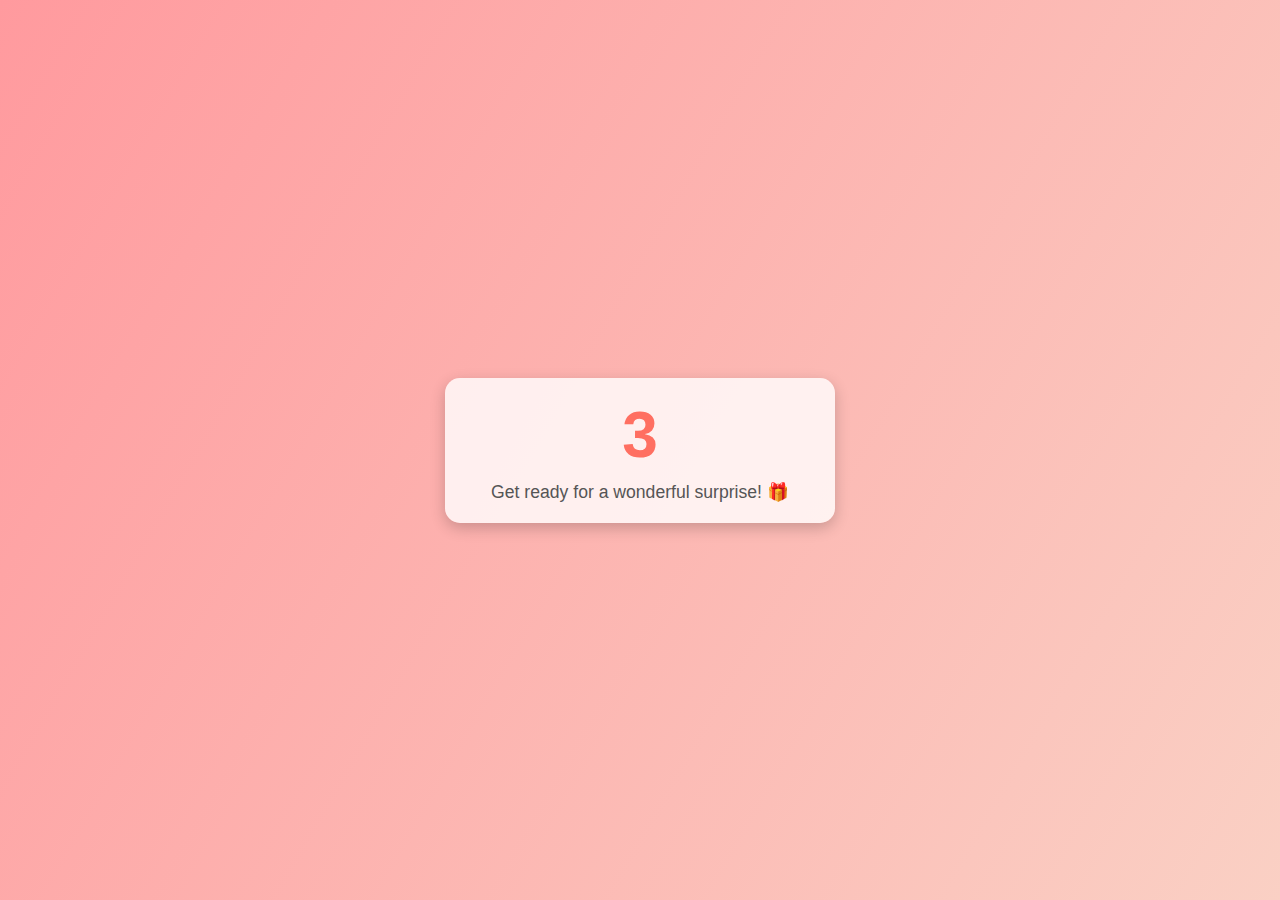
<file: count.html>
<!DOCTYPE html>
<html lang="en">

<head>
    <meta charset="UTF-8">
    <meta name="viewport" content="width=device-width, initial-scale=1.0">
    <title>Birthday Celebration</title>
    <style>
        body {
            font-family: 'Arial', sans-serif;
            background: linear-gradient(120deg, #ff9a9e, #fad0c4);
            margin: 0;
            display: flex;
            flex-direction: column;
            justify-content: center;
            align-items: center;
            color: #333;
            min-height: 100vh;
            overflow-x: hidden;
        }

        .countdown-container {
            text-align: center;
            background: rgba(255, 255, 255, 0.8);
            border: none;
            border-radius: 15px;
            padding: 20px;
            box-shadow: 0 5px 15px rgba(0, 0, 0, 0.2);
            width: 90%;
            max-width: 350px;
            margin: 10px;
            animation: fadeIn 1.5s ease-in-out;
        }

        .countdown {
            font-size: 4rem;
            font-weight: bold;
            color: #ff6f61;
            margin-bottom: 10px;
            animation: pulse 1.5s infinite;
        }

        .countdown-text {
            font-size: 1.1rem;
            color: #555;
        }

        @keyframes fadeIn {
            from {
                opacity: 0;
            }
            to {
                opacity: 1;
            }
        }

        @keyframes pulse {
            0%, 100% {
                transform: scale(1);
            }
            50% {
                transform: scale(1.1);
            }
        }

        .container {
            display: none;
            text-align: center;
            padding: 25px;
            background: rgba(255, 255, 255, 0.9);
            border-radius: 15px;
            box-shadow: 0 5px 15px rgba(0, 0, 0, 0.2);
            max-width: 90%;
        }

        #birthday-title {
            font-size: 2rem;
            color: #ff6f61;
            margin-bottom: 15px;
        }

        .sub-title {
            font-size: 1rem;
            color: #777;
            margin-bottom: 20px;
        }

        .slider {
            position: relative;
            width: 100%;
            max-width: 300px;
            overflow: hidden;
            border-radius: 12px;
            margin: 15px auto;
            box-shadow: 0 5px 15px rgba(0, 0, 0, 0.2);
        }

        .slides {
            display: flex;
            transition: transform 0.5s ease-in-out;
        }

        .slide {
            min-width: 100%;
        }

        .slide img {
            width: 100%;
            border-radius: 12px;
        }

        .prev, .next {
            position: absolute;
            top: 50%;
            transform: translateY(-50%);
            background-color: rgba(0, 0, 0, 0.6);
            color: white;
            font-size: 1.2rem;
            border: none;
            padding: 8px;
            cursor: pointer;
            z-index: 100;
            border-radius: 50%;
        }

        .prev {
            left: 15px;
        }

        .next {
            right: 15px;
        }

        .prev:hover, .next:hover {
            background-color: rgba(0, 0, 0, 0.8);
        }

        .next-button {
            background: #ff6f61;
            color: white;
            text-decoration: none;
            font-size: 1rem;
            padding: 10px 20px;
            border-radius: 25px;
            margin-top: 15px;
            display: inline-block;
            transition: background 0.3s;
        }

        .next-button:hover {
            background: #e35a50;
        }

        @media (max-width: 480px) {
            .countdown {
                font-size: 3rem;
            }

            #birthday-title {
                font-size: 1.8rem;
            }

            .next-button {
                font-size: 0.9rem;
            }

            .slider {
                max-width: 90%;
            }
        }

        .slide img {
            width: 100%;
            height: 200px; /* กำหนดความสูงที่แน่นอน */
            object-fit: cover; /* ครอบภาพให้พอดีโดยไม่เสียสัดส่วน */
            border-radius: 12px;
        }

        .slider {
            position: relative;
            width: 100%;
            max-width: 500px; /* เพิ่มขนาดของ slider */
            overflow: hidden;
            border-radius: 12px;
            margin: 20px auto; /* เพิ่มระยะห่างด้านบน/ล่าง */
        }
        
        .slide img {
            width: 100%;
            height: 350px; /* เพิ่มความสูงของภาพ */
            object-fit: cover; /* ครอบภาพให้อยู่ในพื้นที่โดยไม่เสียสัดส่วน */
            border-radius: 12px;
        }
        
        @media (max-width: 480px) {
            .slider {
                max-width: 90%;
            }
        
            .slide img {
                height: 250px; /* ลดขนาดความสูงในหน้าจอมือถือ */
            }
        }
        
        
    </style>
</head>

<body>
    <div class="countdown-container" id="countdown-container">
        <div class="countdown" id="countdown-timer">3</div>
        <div class="countdown-text">Get ready for a wonderful surprise! 🎁</div>
    </div>

    <div class="container" id="birthday-container">
        <h1 id="birthday-title">It's Someone's Special Day! 🎉</h1>
        <p class="sub-title">"Happy 19th birthday, my love! Wishing you lots of happiness this year."</p>

        <div class="slider">
            <div class="slides">
                <div class="slide"><img src="111.jpg" alt="Image 1"></div>
                <div class="slide"><img src="222.jpg" alt="Image 2"></div>
                <div class="slide"><img src="333.jpg" alt="Image 3"></div>
                <div class="slide"><img src="444.jpg" alt="Image 4"></div>
                <div class="slide"><img src="555.jpg" alt="Image 1"></div>
                <div class="slide"><img src="666.jpg" alt="Image 2"></div>
                <div class="slide"><img src="777.jpg" alt="Image 3"></div>
                <div class="slide"><img src="888.jpg" alt="Image 4"></div>
                <div class="slide"><img src="999.jpg" alt="Image 3"></div>
                <div class="slide"><img src="1234.jpg" alt="Image 4"></div>
            </div>

            <button class="prev" onclick="moveSlide(-1)">&#10094;</button>
            <button class="next" onclick="moveSlide(1)">&#10095;</button>
        </div>

        <a href="video.html" class="next-button">Celebrate Now</a>
    </div>

    <script>
        let currentIndex = 0;
        const slides = document.querySelector('.slides');
        const totalSlides = document.querySelectorAll('.slide').length;
        const countdownElement = document.getElementById('countdown-timer');
        const countdownContainer = document.getElementById('countdown-container');
        const birthdayContainer = document.getElementById('birthday-container');

        let countdown = 3;
        const countdownInterval = setInterval(() => {
            countdown--;
            countdownElement.innerText = countdown;

            if (countdown === 0) {
                clearInterval(countdownInterval);
                countdownContainer.style.display = 'none';
                birthdayContainer.style.display = 'block';
            }
        }, 1000);

        function moveSlide(direction) {
            currentIndex += direction;
            if (currentIndex < 0) {
                currentIndex = totalSlides - 1;
            }
            if (currentIndex >= totalSlides) {
                currentIndex = 0;
            }
            slides.style.transform = `translateX(-${currentIndex * 100}%)`;
        }

        setInterval(() => moveSlide(1), 3000);
    </script>
</body>

</html>
</file>
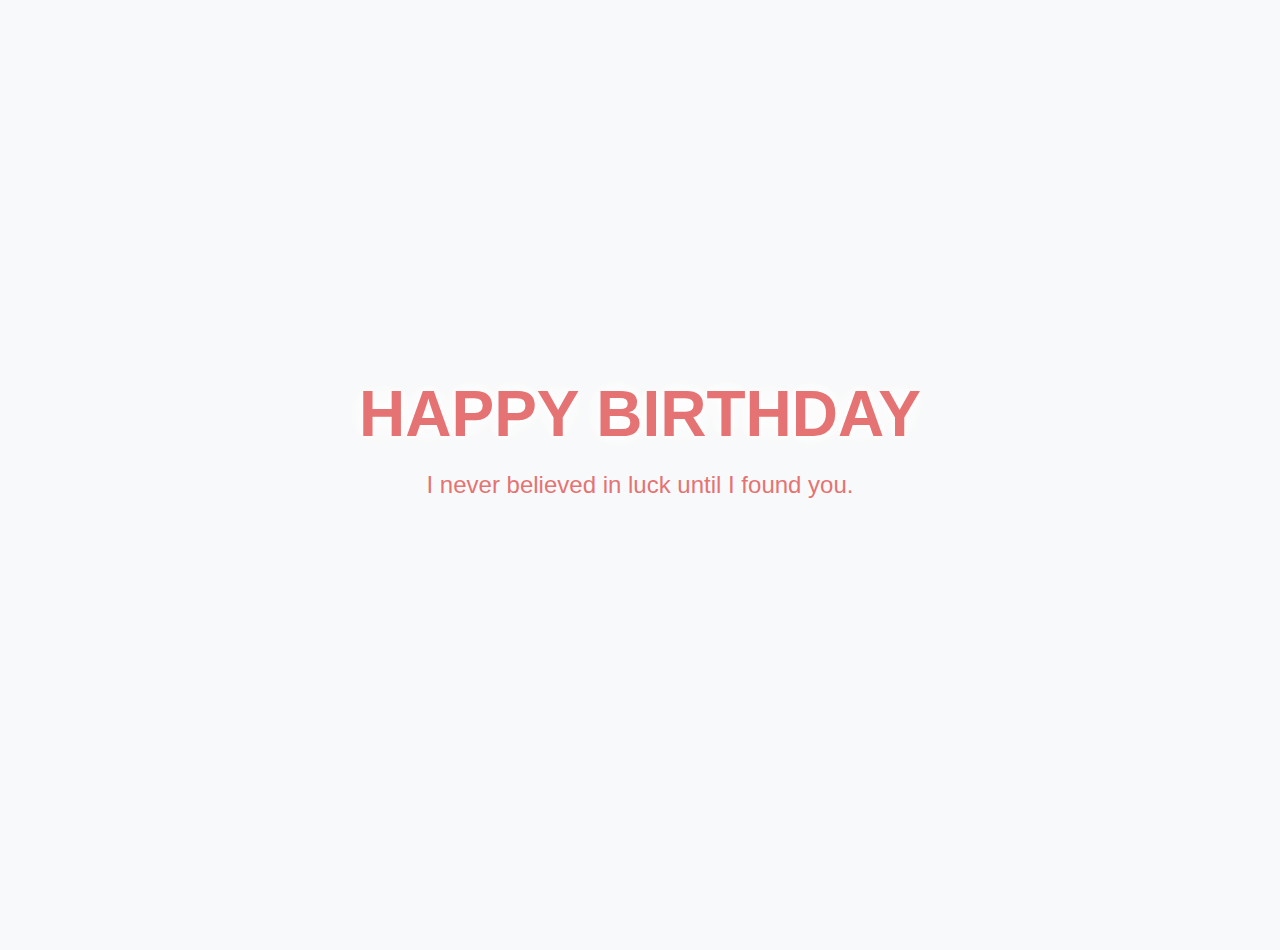
<file: end.html>
<!DOCTYPE html>
<html lang="en">
<head>
    <meta charset="UTF-8">
    <meta name="viewport" content="width=device-width, initial-scale=1.0">
    <title>Happy Birthday</title>
    <style>
        body {
            display: flex;
            justify-content: center;
            align-items: center;
            height: 100vh;
            margin: 0;
            background-color: #f8f9fa;
            font-family: 'Arial', sans-serif;
            overflow: hidden;
            position: relative;
        }

        .background-image {
            position: absolute;
            top: 0;
            left: 0;
            width: 100%;
            height: 100%;
            
            z-index: 1;
            opacity: 0;
            transform: translateY(50px);
            animation: slideUp 3s ease-in-out forwards;
        }

        .content {
            position: relative;
            text-align: center;
            color: #e57373;
            z-index: 2;
            animation: slideUp 3s ease-in-out forwards;
        }

        .content h1 {
            font-size: 4rem;
            font-weight: bold;
            margin: 0;
            text-shadow: 0 0 10px #fff, 0 0 20px #fff, 0 0 30px #fff;
        }

        .content p {
            font-size: 1.5rem;
            margin-top: 20px;
            text-shadow: 0 0 10px #fff, 0 0 20px #fff, 0 0 30px #fff;
        }

        @keyframes slideUp {
            from {
                opacity: 0;
                transform: translateY(50px);
            }
            to {
                opacity: 1;
                transform: translateY(0);
            }
        }

        @media (max-width: 768px) {
            .content h1 {
                font-size: 3rem;
            }

            .content p {
                font-size: 1.2rem;
            }
        }
    </style>
</head>
<body>
    <!-- รูปภาพพื้นหลัง -->
    <div class="background-image"></div>

    <!-- เนื้อหา -->
    <div class="content">
        <h1>HAPPY BIRTHDAY</h1>
        <p>I never believed in luck until I found you.</p>
    </div>
</body>
</html>
</file>
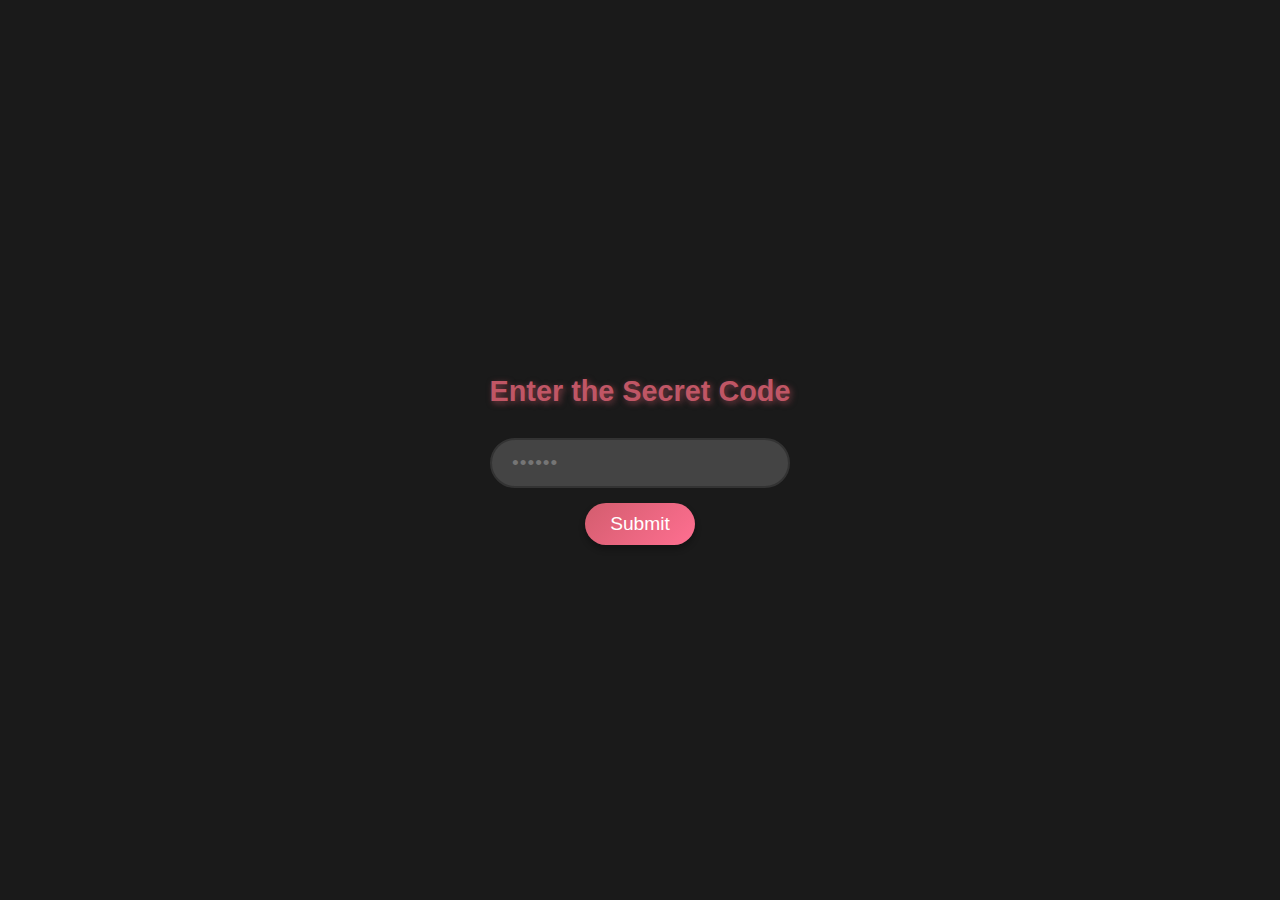
<file: text.html>
<!DOCTYPE html>
<html lang="en">

<head>
    <meta charset="UTF-8">
    <meta name="viewport" content="width=device-width, initial-scale=1.0">
    <title>Secret Message</title>
    <style>
        body {
            font-family: 'Prompt', sans-serif;
            margin: 0;
            padding: 0;
            background: #1a1a1a;
            color: #fff;
            display: flex;
            flex-direction: column;
            justify-content: center;
            align-items: center;
            height: 100vh;
            overflow: hidden;
            text-align: center;
        }

        h1 {
            color: #d35d6e;
            font-size: 1.8rem;
            margin-bottom: 30px;
            text-shadow: 2px 2px 6px rgba(211, 93, 110, 0.6);
            opacity: 0.9;
            animation: bounceIn 1s ease;
        }

        #container {
            width: 100%;
            max-width: 380px;
            text-align: center;
            padding: 15px;
        }

        #passwordPrompt {
            margin-top: 20px;
            animation: fadeInUp 1.5s ease;
        }

        input[type="password"] {
            width: 100%;
            max-width: 300px;
            padding: 12px 20px;
            font-size: 1.2rem;
            border: 2px solid #333;
            border-radius: 25px;
            outline: none;
            background-color: #444;
            color: #fff;
            margin-bottom: 15px;
            transition: box-shadow 0.3s, border-color 0.3s;
            letter-spacing: 1px;
            box-sizing: border-box;
        }

        input[type="password"]:focus {
            box-shadow: 0 0 15px rgba(211, 93, 110, 0.9);
            border-color: #d35d6e;
        }

        button {
            padding: 10px 25px;
            font-size: 1.2rem;
            border: none;
            border-radius: 25px;
            background: linear-gradient(135deg, #d35d6e, #ff6f91);
            color: white;
            cursor: pointer;
            box-shadow: 0 4px 6px rgba(0, 0, 0, 0.3);
            transition: all 0.3s ease, transform 0.3s ease;
        }

        button:hover {
            transform: scale(1.1);
            box-shadow: 0 6px 12px rgba(0, 0, 0, 0.5);
        }

        #errorMessage {
            color: #ff6f91;
            margin-top: 10px;
            font-size: 1rem;
            display: none;
            animation: fadeIn 0.5s;
        }

        #hiddenMessage {
            display: none;
            margin-top: 10px;
            padding: 25px;
            background: linear-gradient(135deg, #f8f8f8, #fff);
            border: 3px dashed #f7b5c6;
            border-radius: 15px;
            box-shadow: 0 8px 15px rgba(0, 0, 0, 0.4);
            text-align: left;
            color: #333;
            animation: slideIn 1s ease forwards;
            white-space: pre-wrap;
            word-wrap: break-word;
            overflow-wrap: break-word;
            overflow-y: auto;
            max-width: auto; /* ปรับให้กว้างตามข้อความ */
            max-height: auto; /* ควบคุมความสูงสำหรับข้อความยาว */
        }
        
        #typedMessage {
            display: none;
            font-size: 1rem;
            color: #333;
            text-align: left;
            white-space: pre-wrap;
            word-wrap: break-word;
            overflow-wrap: break-word;
            animation: fadeIn 1s ease;
        }

        #nextButton {
            display: none;
            margin-top: 20px;
            padding: 10px 25px;
            font-size: 1rem;
            border-radius: 25px;
            background: linear-gradient(135deg, #6fd3c4, #9ee1d9);
            color: white;
            text-decoration: none;
            transition: transform 0.3s ease, box-shadow 0.3s ease;
        }

        #nextButton:hover {
            transform: scale(1.1);
            box-shadow: 0 6px 12px rgba(0, 0, 0, 0.3);
        }

        @keyframes fadeIn {
            from {
                opacity: 0;
            }

            to {
                opacity: 1;
            }
        }

        @keyframes fadeInUp {
            from {
                opacity: 0;
                transform: translateY(20px);
            }

            to {
                opacity: 1;
                transform: translateY(0);
            }
        }

        @keyframes bounceIn {
            0% {
                transform: scale(0.8);
                opacity: 0;
            }

            50% {
                transform: scale(1.1);
                opacity: 0.8;
            }

            100% {
                transform: scale(1);
                opacity: 1;
            }
        }

        @keyframes slideIn {
            from {
                opacity: 0;
                transform: translateY(50px);
            }

            to {
                opacity: 1;
                transform: translateY(0);
            }
        }

        @media (max-width: 600px) {
            h1 {
                font-size: 1.5rem;
            }

            input[type="password"],
            button {
                font-size: 1.1rem;
            }

            #container {
                padding: 10px;
                max-width: 90%;
            }

            #hiddenMessage {
                max-width: 90%;
                padding: 20px;
            }

            input[type="password"] {
                max-width: 80%;
            }
        }

        #hiddenMessage {
            display: none;
            margin-top: 10px;
            padding: 20px;
            background: linear-gradient(135deg, #f8f8f8, #fff);
            border: 3px dashed #f7b5c6;
            border-radius: 15px;
            box-shadow: 0 8px 15px rgba(0, 0, 0, 0.4);
            text-align: left;
            color: #333;
            animation: slideIn 1s ease forwards;
            white-space: pre-wrap;
            overflow-y: auto;
            width: 95%; /* เพิ่มความกว้างเป็น 95% ของหน้าจอ */
            max-width: 600px; /* จำกัดความกว้างสูงสุด */
            max-height: 70vh; /* เพิ่มความสูงสูงสุดเป็น 70% ของหน้าจอ */
            box-sizing: border-box;
            scrollbar-width: thin;
            scrollbar-color: #d35d6e transparent;
        }
        
        #hiddenMessage::-webkit-scrollbar {
            width: 8px;
        }
        
        #hiddenMessage::-webkit-scrollbar-thumb {
            background: #d35d6e;
            border-radius: 5px;
        }
        
        #hiddenMessage::-webkit-scrollbar-track {
            background: transparent;
        }
        
    </style>
</head>

<body>
    <div id="container">
        <h1 id="messageTitle">Enter the Secret Code</h1>
        <div id="passwordPrompt">
            <input type="password" id="passwordInput" placeholder="••••••">
            <button id="submitPassword">Submit</button>
        </div>
        <p id="errorMessage">❌ Incorrect password. Try again.</p>
        <div id="hiddenMessage">
            <h2 style="text-align: center; color: #ff6f91;">Classified Message 📡</h2>
            <p id="typedMessage"></p>
            <a id="nextButton" href="end.html">Proceed</a>
        </div>
    </div>

    <script>
        let isProcessing = false;

        document.getElementById('submitPassword').addEventListener('click', () => {
            if (isProcessing) return;
            isProcessing = true;

            const password = document.getElementById('passwordInput').value;
            const hiddenMessage = document.getElementById('hiddenMessage');
            const errorMessage = document.getElementById('errorMessage');
            const passwordPrompt = document.getElementById('passwordPrompt');
            const messageTitle = document.getElementById('messageTitle');
            const typedMessage = document.getElementById('typedMessage');

            if (password === '080149') {
                messageTitle.style.display = 'none';
                hiddenMessage.style.display = 'block';
                errorMessage.style.display = 'none';
                passwordPrompt.style.display = 'none';

                const fullMessage = `
สุขสันต์วันเกิดนะที่รักของเค้า 🌟  

วันนี้เป็นวันสำคัญที่สุดอีกวันหนึ่ง เพราะมันคือวันที่คนพิเศษอย่างเธอได้เกิดมา เค้าขอบคุณโชคชะตาที่ทำให้เราได้เจอกัน และขอบคุณเธอที่ยอมเข้ามาเป็นส่วนหนึ่งในชีวิตของเค้า  

เธอรู้ไหมว่าเธอเป็นเหมือนแสงสว่างในทุกๆ วันของเค้า แค่มีเธออยู่ เค้าก็ไม่ต้องการอะไรที่ยิ่งใหญ่ไปกว่านี้แล้ว เธอเป็นคนที่เค้าเชื่อใจ เป็นคนที่เค้ารู้สึกปลอดภัยเมื่ออยู่ใกล้ และเป็นคนที่ทำให้เค้ารู้ว่า “ความรักที่แท้จริง” เป็นยังไง  

เค้าขอให้ปีนี้เป็นปีที่ดีสำหรับเธอ ขอให้เธอมีความสุขในทุกๆ เรื่อง ไม่ว่าเป้าหมายหรือความฝันอะไรของเธอ เค้าขอเป็นคนหนึ่งที่อยู่เคียงข้าง ช่วยสนับสนุน และให้กำลังใจเธอในทุกๆ ก้าว  

ชีวิตของเราอาจไม่ได้สมบูรณ์แบบไปทุกอย่าง อาจมีวันที่เหนื่อย วันที่ล้ม แต่เค้าสัญญาว่าเค้าจะอยู่ข้างเธอเสมอ จะไม่ปล่อยมือเธอ ไม่ว่าอะไรจะเกิดขึ้น  

ขอบคุณที่เธอเป็นเธอ ขอบคุณที่รักเค้าในแบบที่เค้าเป็น ขอบคุณที่เกิดมาให้เค้ารักนะ  เค้ารักเธอมากๆๆนะ 

ปล. ไม่รู้ว่าเธอจะชอบของขวัญที่เค้าให้หรือป่าว  เธอเป็นผู้หญิงคนแรกนะที่เค้าให้ของขวัญวันเกิด เค้าอยากให้ของขวัญชิ้นนี้เป็นเครื่องแทนใจตอนที่เราไม่ได้อยู่ด้วยกัน รักและคิดถึงเสมอ

จาก
TopZ.


`;


                let index = 0;
                typedMessage.style.display = 'block';
                const typeInterval = setInterval(() => {
                    if (index < fullMessage.length) {
                        typedMessage.textContent += fullMessage.charAt(index);
                        index++;
                    } else {
                        clearInterval(typeInterval);
                        document.getElementById('nextButton').style.display = 'block';
                    }
                }, 50);

            } else {
                errorMessage.style.display = 'block';
                hiddenMessage.style.display = 'none';
                isProcessing = false;
            }
        });
    </script>
</body>

</html>
</file>
